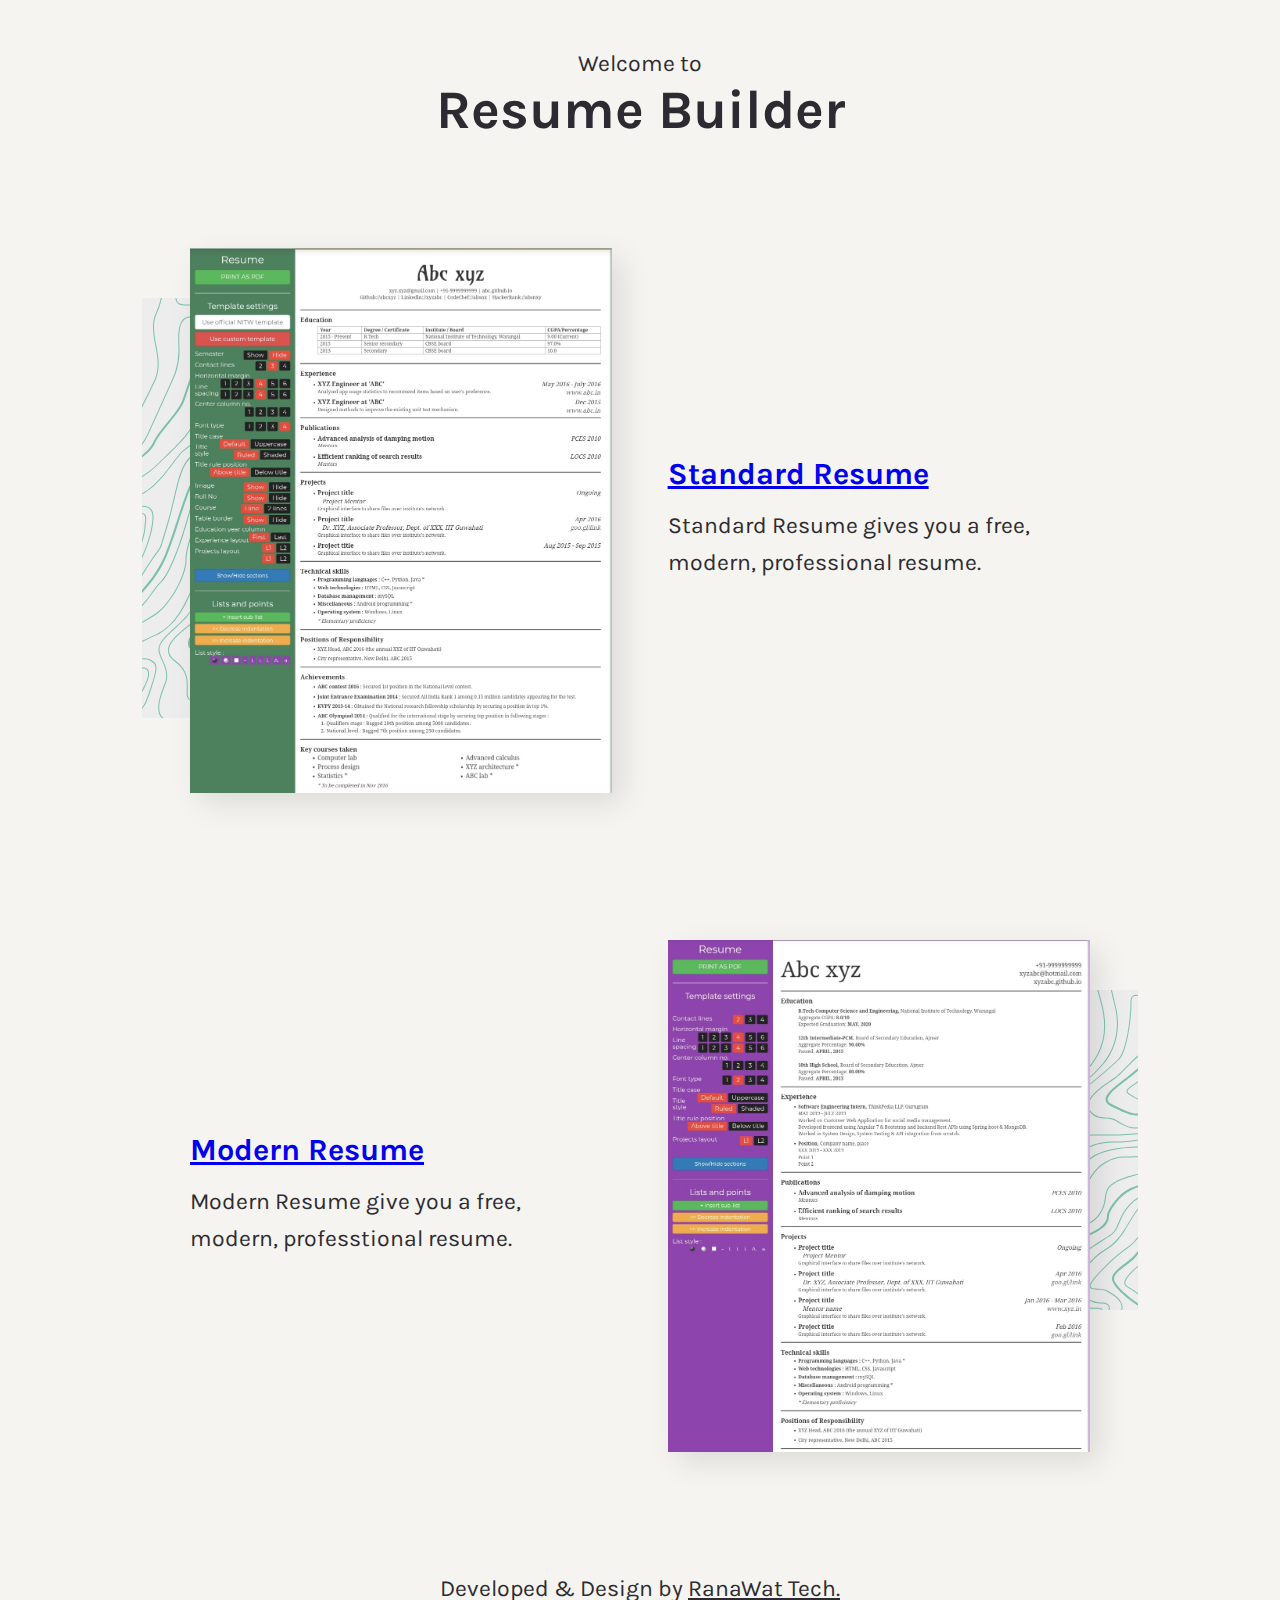
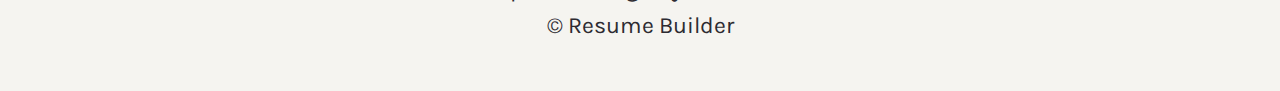
<file: ResumeBuilder/index.html>
<!doctype html>
<html lang="en-us">

    <head>

        <!-- OPL Demos Google Analytics -->
        <script>
            (function(i,s,o,g,r,a,m){i['GoogleAnalyticsObject']=r;i[r]=i[r]||function(){
            (i[r].q=i[r].q||[]).push(arguments)},i[r].l=1*new Date();a=s.createElement(o),
            m=s.getElementsByTagName(o)[0];a.async=1;a.src=g;m.parentNode.insertBefore(a,m)
            })(window,document,'script','//www.google-analytics.com/analytics.js','ga');
            ga('create', 'UA-3920997-4', 'auto');
            ga('send', 'pageview');
        </script>

        <!-- Meta -->
        <meta charset="utf-8">
        <meta http-equiv="x-ua-compatible" content="ie=edge">
        <meta name="viewport" content="width=device-width,initial-scale=1">

        <title>Resume Builder</title>
        <meta name="description" content="">
        <meta name="robots" content="noindex, nofollow" />

        <!-- The compiled CSS file -->
        <link rel="stylesheet" href="css/production.css">

        <!-- Web fonts -->
        <link href="https://fonts.googleapis.com/css?family=Karla:400,700" rel="stylesheet">

        <!-- favicon.ico. Place these in the root directory. -->
        <link rel="shortcut icon" href="favicon.ico">

    </head>

    <body>


    <!-- Header -->
    <header class="pt2 pb1 align--center">
        <div class="container">
            <p>Welcome to</p>
            <h1 title="Camp Chippewa">Resume Builder</h1>
        </div>
    </header>

    <!-- Body -->
    <main>
        
        <div class="container">

            <!-- Info -->
            <section class="grid-row grid-row--center">
                <!-- Cabin -->
                <div class="grid-column span-half pt3 pb3 mobile-m order-1">
                    <div class="relative">
                        <a href="1/index.html"><img class="info-image relative z2" src="./img/resume-1.jpeg" alt="Cabin"></a>
                        <div class="pattern pattern--left-down absolute z1"></div>
                    </div>
                </div>
                <div class="grid-column span-half pt3 pb3 mobile-m order-2">
                    <a href="1/index.html"><h3>Standard Resume</h3></a>
                    <p>Standard Resume gives you a free, modern, professional resume.</p>
                </div>
                <!-- Teepees -->
                <div class="grid-column span-half pt3 pb3 mobile-m order-4">
                    <a href="2/index.html"><h3>Modern Resume</h3></a>
                    <p>Modern Resume give you a free, modern, professtional resume.</p>
                </div>
                <div class="grid-column span-half pt3 pb3 mobile-m order-3">
                    <div class="relative">
                        <a href="2/index.html"><img class="info-image relative z2" src="./img/resume-2.jpeg" alt="Teepee"></a>
                        <div class="pattern pattern--right-middle absolute z1"></div>
                    </div>
                </div>
            </section>
        </div>
    </main>

    <!-- Footer -->
    <footer class="pt2 pb2">
        <div class="container align--center">
            <p>Developed & Design by <a href="https://RanawatTech.web.app/"  target="_blank" class="link">RanaWat Tech.</a></p>
            <p>&copy; Resume Builder</p>
        </div>
    </footer>

    </body>
</html>
</file>
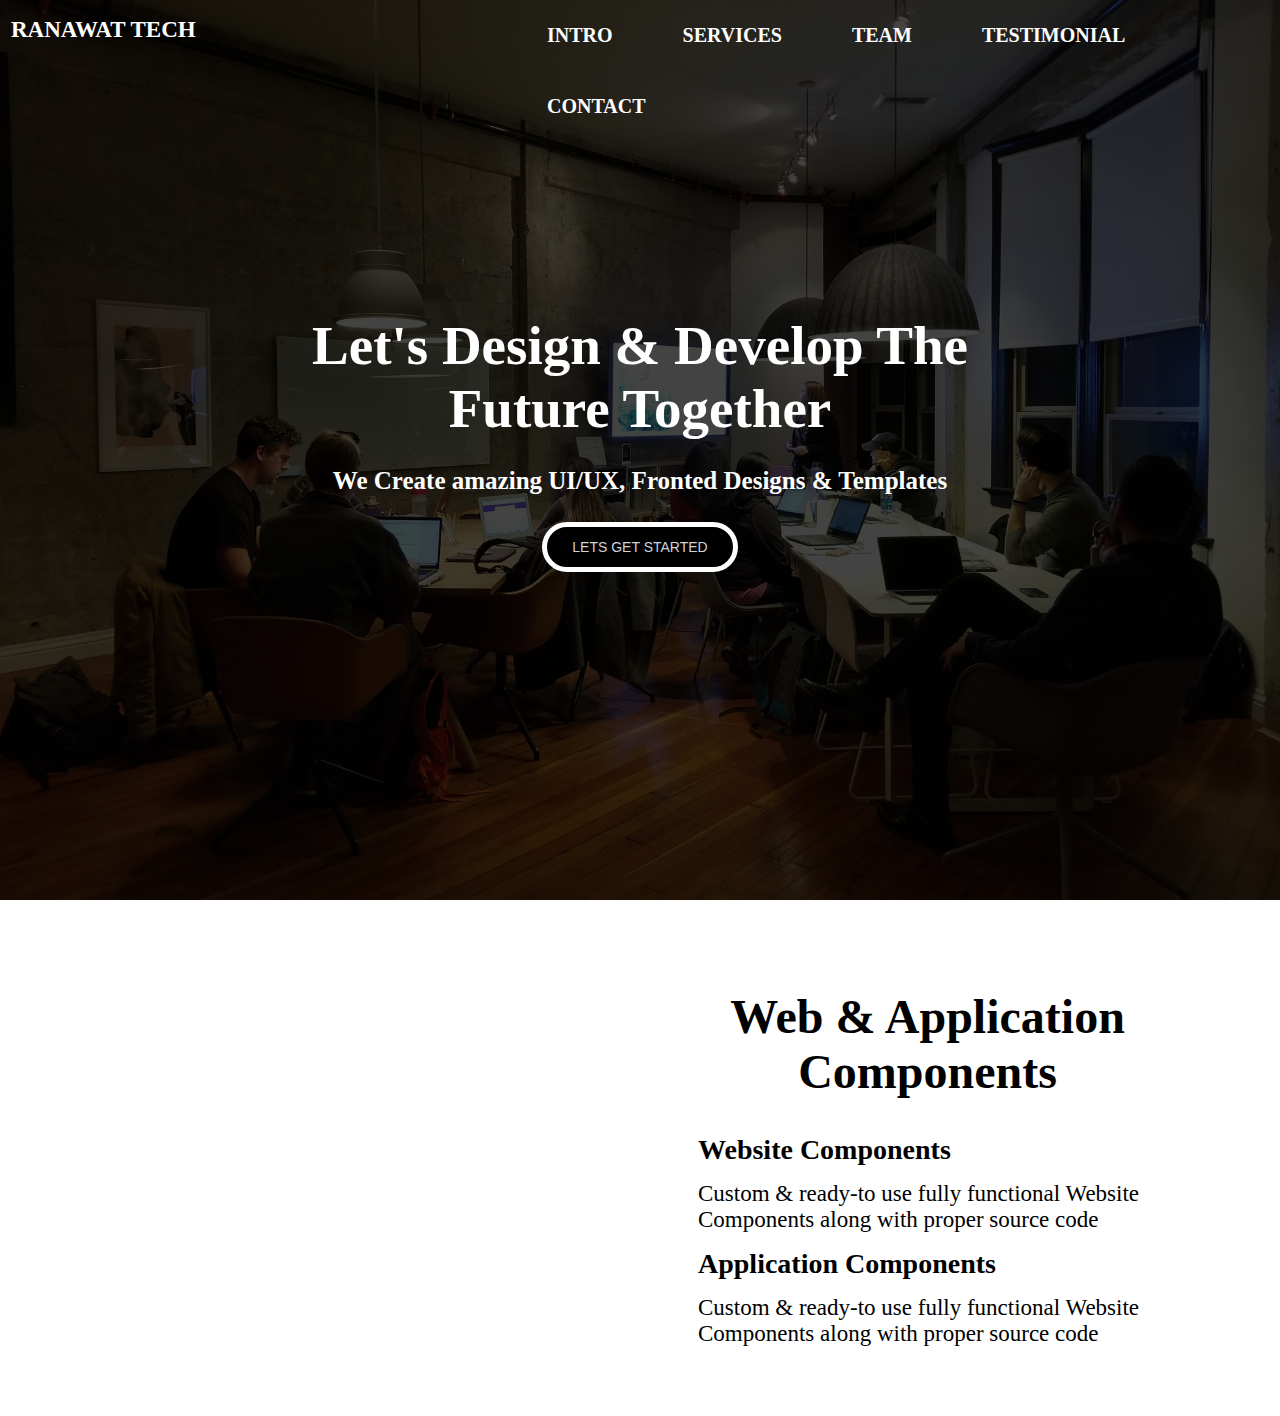
<file: header.html>
<!DOCTYPE html>
<html lang="en">

<head>
    <meta charset="UTF-8">
    <meta http-equiv="X-UA-Compatible" content="IE=edge">
    <meta name="viewport" content="width=device-width, initial-scale=1.0">
    <title>Ranawat Tech</title>
    <link rel="stylesheet" href="header.css">
</head>

<body>
    <div class="body">
        <div class="header">
            <div class="rightheader">
                <!-- <img src="HEADER.png" alt="" srcset=""> -->
                <P class="logo">RANAWAT TECH</P>
            </div>
            <div class="leftheader">
                <ul>
                    <li><a href="INTRO">INTRO</a></li>
                    <li><a href="INTRO">SERVICES</a></li>
                    <li><a href="INTRO">TEAM</a></li>
                    <li><a href="INTRO">TESTIMONIAL</a></li>
                    <li><a href="INTRO">CONTACT</a></li>
                </ul>
            </div>
        </div>

        <section class="container">
            <p class="bigtext"> Let's Design & Develop The <br>Future Together</p>
            <p class="smalltext"> We Create amazing UI/UX, Fronted Designs & Templates</p>
            <button class="btn"> LETS GET STARTED</button>




        </section>

    </div>


    <div class="webcontainer">
        <div class="containerimage"></div>
        <div class="containerdata">
            <p class="headingtext"> Web & Application Components</p>
            <p class="componentstext">Website Components</p>
            <p class="data">
                
                Custom & ready-to use fully functional Website Components along with proper source code
            </p>


           
            <p class="componentstext">Application Components</p>
            <p class="data">
                Custom & ready-to use fully functional Website Components along with proper source code
            </p>

            
        </div>
    </div>
    <!-- <div class="container"> -->
    <!-- <section class="first-section background">
            <div class="main-box">
                <div class="left-box">
                    <p class="text-big">CORONA VIRUS</p>
                    <p class="text-small">COVID-19 is a disease caused by a new strain of coronavirus.
                        'CO' stands for corona, 'VI' for virus, and 'D' for disease. Formerly,
                        this disease was referred to as '2019 novel coronavirus' or '2019-nCoV.'</p>
                        <div  class="button">
                            <button class="btn btn2">Read More</button>
                            <button class="btn btn2">View World Map</button>
                        </div>
    
                </div>
                <div class="Right-box">
                    <img src="img/download.jpg" alt="corona virus pic ">
    
                </div>
            </div>
        </section> -->


    <!-- </div> -->


</body>

</html>
</file>
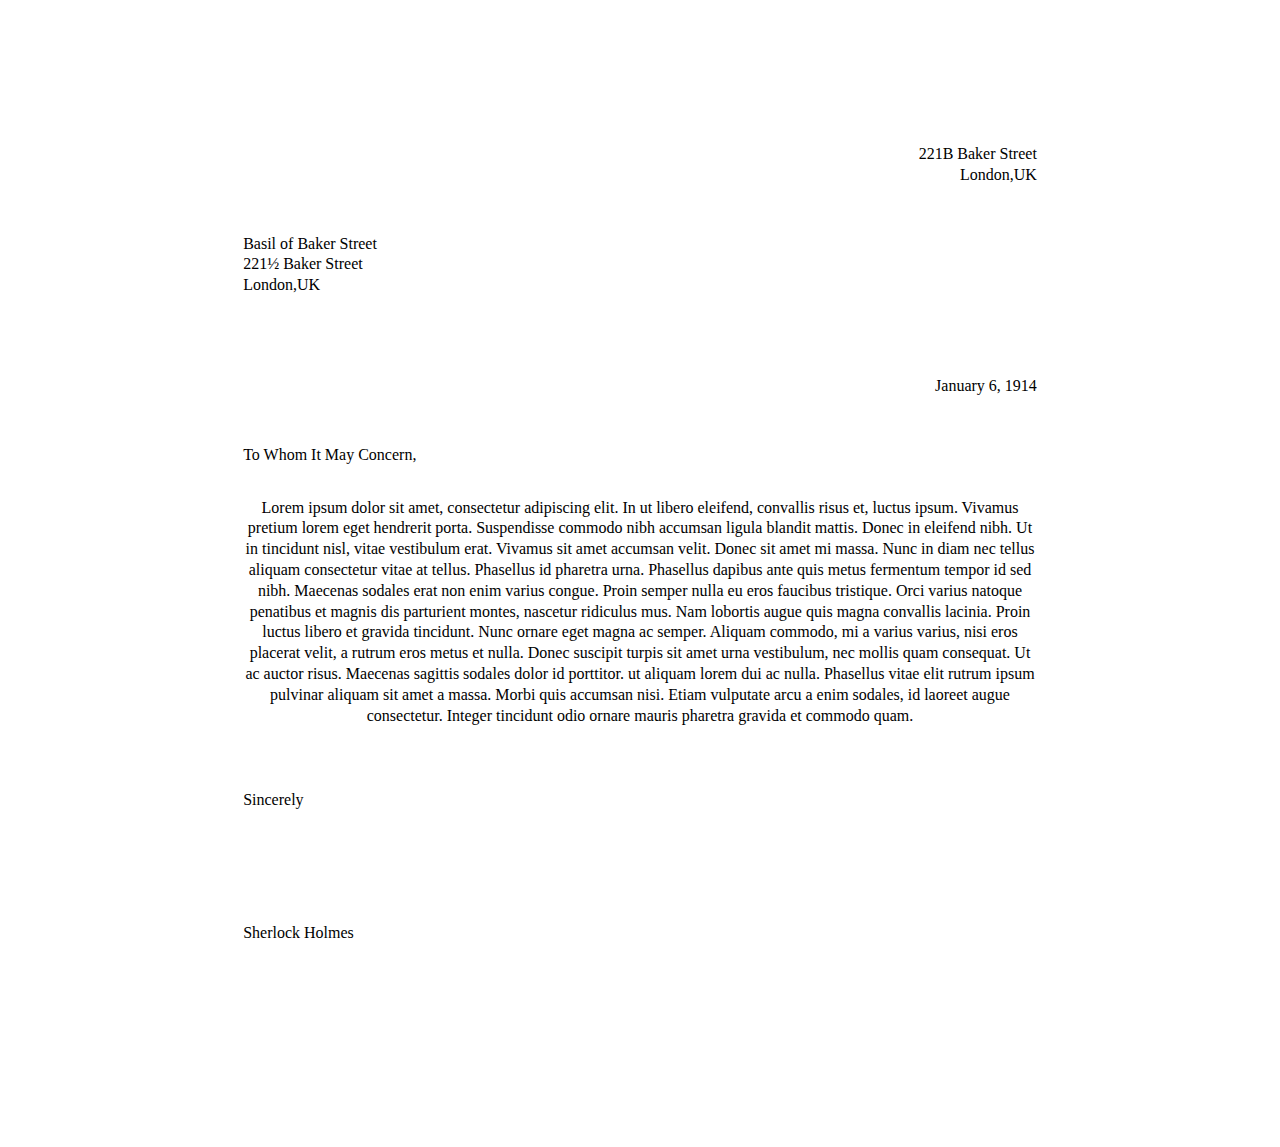
<file: ResumeBuilder/1/letter-template/letter.html>
<!DOCTYPE html>
<html lang = "en-US">
 <head>
 <meta charset = "UTF-8">
 <title>externalStyle.html</title>
 <link rel = "stylesheet"
   type = "text/css"
   href = "letter.css" />
 </head>


<body>
<div class="page" data-size="A4">
<p class = "address">
221B Baker Street<br>
London,UK</p>
<p class = "insideaddress">
Basil of Baker Street<br>
221&frac12 Baker Street <br>
London,UK </p>
<p class = "date">
  January 6, 1914
</p>
<p class = "greetings">
  To Whom It May Concern,
</p>
<p class = "letter">
  Lorem ipsum dolor sit amet, consectetur adipiscing elit.
  In ut libero eleifend, convallis risus et, luctus ipsum.
   Vivamus pretium lorem eget hendrerit porta.
   Suspendisse commodo nibh accumsan ligula blandit mattis.
   Donec in eleifend nibh. Ut in tincidunt nisl, vitae vestibulum erat.
   Vivamus sit amet accumsan velit.
   Donec sit amet mi massa.
   Nunc in diam nec tellus aliquam consectetur vitae at tellus.
    Phasellus id pharetra urna.
    Phasellus dapibus ante quis metus fermentum tempor id sed nibh.

Maecenas sodales erat non enim varius congue.
Proin semper nulla eu eros faucibus tristique.
Orci varius natoque penatibus et magnis dis parturient montes, nascetur ridiculus mus. Nam lobortis augue quis magna convallis lacinia. Proin luctus libero et gravida tincidunt. Nunc ornare eget magna ac semper. Aliquam commodo, mi a varius varius, nisi eros placerat velit, a rutrum eros metus et nulla.
Donec suscipit turpis sit amet urna vestibulum, nec mollis quam consequat.
Ut ac auctor risus. Maecenas sagittis sodales dolor id porttitor.

 ut aliquam lorem dui ac nulla. Phasellus vitae elit rutrum ipsum pulvinar aliquam sit amet a massa. Morbi quis accumsan nisi. Etiam vulputate arcu a enim sodales, id laoreet augue consectetur. Integer tincidunt odio ornare mauris pharetra gravida et commodo quam.
</p>
<p class = "closing">
Sincerely
</p>
<p class = "name">
Sherlock Holmes
</p>
  </div>

  </body>
</file>
<file: header.css>
*{
    margin: 0px;
    padding: 0px;
}
.header{
    display: flex;
   
    

}
.body{
  
    background: url(img/main1.jpg) rgb(1 1 1 / 74%);
    background-size: cover;
    height: 100vh;
    background-blend-mode: darken;
    background-position: center;
    background-attachment: fixed;

}
.logo{
    font-size: 23px;
    color: white;
    padding: 17px 11px;
    font-weight: 900;


}

.rightheader{
    /* float: left; */
    display: flex;
    width: 40%;
}
.leftheader{
    /* float: right; */
    display: flex;
    width: 60%;
}
.leftheader ul {
    list-style-type: none;
   
    padding: 0;
    overflow: hidden;
    
}
.leftheader ul li{
    float: left;
    padding: 0px 18px;
}
.leftheader ul li a{
    display: block;
    color: rgb(8, 6, 6);
    /* text-align: center; */
    padding: 24px 17px;
    text-decoration: none;
    font-weight: 900;
    font-size: 20px;
    color: white;

}
.container{
    margin: 172px 0px; 
    /* padding: 101px; */
    text-align: center;
}
.bigtext{
    font-size: 55px;
    color: white;
    font-weight: 900;
    text-align: center;
}
.smalltext{
    color: white;
    font-size: 25px;
    padding: 27px 0px;
    font-weight: 600;
}
.btn{
    padding: 12px 25px;
    color: #ced3dc;
    background: black;
    border: solid 5px white;
    border-radius: 30px;
    font-size: 14px;
}
.webcontainer{
    display: flex;
    margin: 69px 65px;
}
.containerimage{
    width: 50%;

}
.containerimage img{
    width: 70%;
    margin: auto;
    display: block;
}
.containerdata{
    width: 50%;
   
}
.headingtext{
    font-size: 48px;
    font-weight: 600;
    text-align: center;
    padding: 20px 0px;
}
.componentstext{
    font-size: 28px;
    font-weight: 600;
    padding: 15px 58px;
}
.data{
    padding: 0px 58px;
    font-size: 23px;
}
.btn1{
    padding: 12px 25px;
    color: #ced3dc;
    background: black;
    border: solid 5px white;
    border-radius: 30px;
    font-size: 14px;
    font-weight: 600;
   display: block;
   margin: auto;
}
.video{
    background-image: linear-gradient(rgba(0, 0, 0, 0.8), rgba(0, 0, 0, 0.7)), url(img/video-bg.jpg);
    background-size: cover;
    background-position: center;
    background-attachment: fixed;
    background-repeat: no-repeat;
    color: #fff;
    text-align: center;
}
    
/* .video a{
    font-size: 2.2rem;
    color: #fff;
    width: 65px;
    height: 65px;
    border-radius: 50%;
    background-color: var(--mount-meadow);
    padding-left: 7px;
    margin: 0 auto;
} */
/* .center{
    display: flex;
    justify-content: center;
    align-items: center;
} */
.fas {
    font-weight: 900;
    font-size: 37px;
    background: red;
    padding: 19px 19px 19px 23px;
    border-radius: 50%;
    color: white;
}
.fas:hover{
    /* cursor: pointer; */
    color: black;
}
.videocontainer{
    padding: 66px 366px;
}
.video h1{
    font-size: 53px;
    margin: 25px;
    visibility: visible;
    animation: fadeInUp;
    animation-duration: 2s;
}
.video h3{
    visibility: visible;
    animation: fadeInUp;
    animation-duration: 2s;
}
.memberpanal{
    height: 500px;
   
    text-align: center;
    margin-top: 50px;
    margin-bottom: 60px;
}
.memberpanal h4{
    font-size: 35px;

}
.box{
    max-width: 100%;
    height: 410px;
   
    display: flex;
    justify-content: space-between;
    margin: 50px 168px;
    

}
.subbox{
    width: 30%;
    height: 74%;
  

}
.image{
    width: 100%;
   height: 100%;
}
.image img{
    height: 100%;
    width: 100%;
   border-radius: 25px;
}
.subbox h2{
    margin-top: 15px;
}

.accordion{
 background-color: rgb(172, 169, 169);
 color: black;
 cursor: pointer;
 padding: 18px;
 width: 90%;
 text-align: left;
 border: none;
 outline: none;
 transition: 0.4s;
 
 margin: 5px 76px;
 border-radius: 10px;
 font-size: 22px;

}
.active, .accordion:hover{
    background-color: rgb(175, 113, 113);
}
.panel{
    padding: 0px 18px;
    background-color: white;
    display: none;
    overflow: hidden;
    margin: 5px 76px;
    font-size: 20px;
    
}
.footer{
    
    background-color: black;
    width: 100%;
    height: 200px;
    margin-top: 50px;
    text-align: center;
}
.footerpart{
    display: flex;
    height: 150px;

}
.footerright{
    width: 50%;
   
    color: white;

}
.footerleft{
    width: 50%;
    
    color: white;

}
.footerright span{
    font-size: 61px;
    font-weight: bolder;
    padding-top: 20px;
    display: block;
}
.socialicon{
    font-size: 27px;
}
.socialicon a{
    color: white;
    padding: 0px 5px;
}
.copyright{
    color: white;
    padding-top: 15px;
    font-size: 23px;
}
.footerleft span{
    font-size: 36px;
}
.footerleft input{
    font-size: 16px;
    border-radius: 14px;
    padding: 7px;
    background: none;
    border: 2px solid red;
}
.footerleft button{
    font-size: 16px;
    padding: 7px 10px;
    border: 2px solid red;
    background: no-repeat;
    color: white;
    border-radius: 12px;
    margin-left: 5px;
}
.form{
    margin: 16px;
}
.footerbox{
margin-top: 15px;
}
</file>
<file: ResumeBuilder/1/letter-template/letter.css>
body {
  background: rgb(255,255,255);

}
.page {
  background: white;
  display: block;
  margin: 0 auto;

}
.page[data-size="A4"]{
  width: 21cm;
  height: 29.7cm;
}
p {
  font: 12pt Georgia, "Times New Roman", Times, serif;
  line-height: 1.3;
}
p.address {
  color: black;
  text-align: right;
  padding-top: 8em;
}
p.insideaddress {
  color: black;
  text-align: left;
  padding-top: 2em;
}
p.date {
  color: black;
  text-align: right;
    padding-top: 4em;
}
p.greetings {
  color: black;
  text-align: left;
    padding-top: 2em;
}
p.letter {
  color: black;
  text-align: center;
    padding-top: 1em;
}
p.closing{
  color: black;
  text-align: left;
    padding-top: 3em;
}
p.name{
  color: black;
  text-align: left;
   padding-top: 6em;
}

@media print {
  body {
    width: 21cm;
    height: 29.7cm;
  }
@page
    {
        size: auto;
        margin: 25mm 25mm 25mm 25mm;

  }
}
</file>
